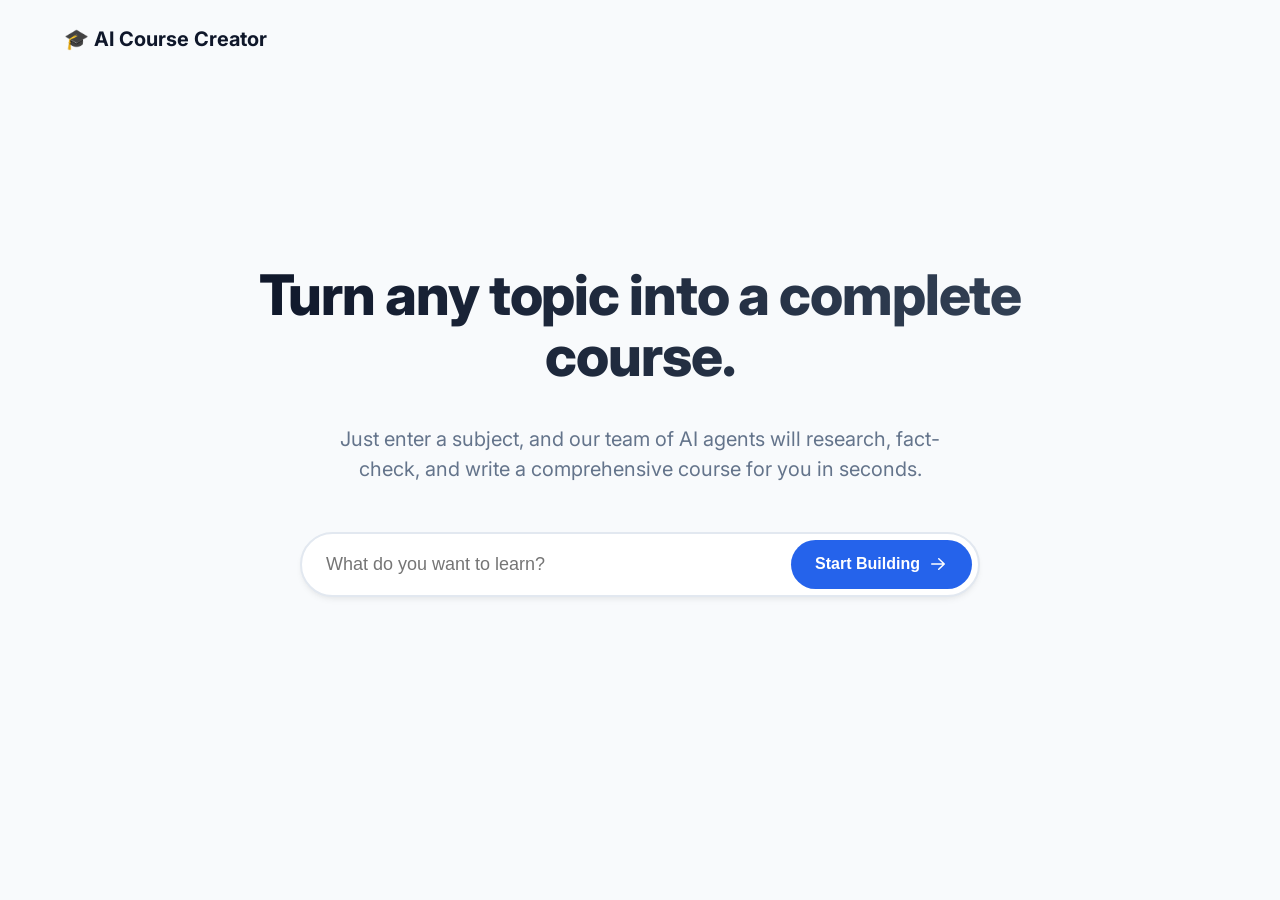
<file: app/frontend/index.html>
<!DOCTYPE html>
<html lang="en">
<head>
    <meta charset="UTF-8">
    <meta name="viewport" content="width=device-width, initial-scale=1.0">
    <title>AI Course Creator - Build a Course in Minutes</title>
    <link rel="preconnect" href="https://fonts.googleapis.com">
    <link rel="preconnect" href="https://fonts.gstatic.com" crossorigin>
    <link href="https://fonts.googleapis.com/css2?family=Inter:wght@400;500;700&display=swap" rel="stylesheet">
    <link rel="stylesheet" href="style.css">
</head>
<body class="landing-page">
    <div class="container">
        <header>
            <div class="logo">🎓 AI Course Creator</div>
        </header>
        <main class="hero-section">
            <h1>Turn any topic into a complete course.</h1>
            <p class="subtitle">Just enter a subject, and our team of AI agents will research, fact-check, and write a comprehensive course for you in seconds.</p>

            <form id="create-form" class="hero-form">
                <input type="text" id="topic-input" placeholder="What do you want to learn?" autocomplete="off" required>
                <button type="submit" id="create-button">
                    <span>Start Building</span>
                    <svg xmlns="http://www.w3.org/2000/svg" viewBox="0 0 20 20" fill="currentColor" class="w-5 h-5">
                        <path fill-rule="evenodd" d="M3 10a.75.75 0 01.75-.75h10.638L10.23 5.29a.75.75 0 111.04-1.08l5.5 5.25a.75.75 0 010 1.08l-5.5 5.25a.75.75 0 11-1.04-1.08l4.158-3.96H3.75A.75.75 0 013 10z" clip-rule="evenodd" />
                    </svg>
                </button>
            </form>

            <div id="progress-container" class="progress-container hidden">
                <div class="agent-status">
                    <div class="status-icon">
                        <div class="spinner"></div>
                    </div>
                    <div id="status-text" class="status-text">Initializing AI squad...</div>
                </div>
                <div class="progress-steps">
                    <div class="step" id="step-researcher">
                        <div class="step-icon">🔍</div>
                        <div class="step-label">Researching</div>
                    </div>
                    <div class="step" id="step-judge">
                        <div class="step-icon">⚖️</div>
                        <div class="step-label">Fact-Checking</div>
                    </div>
                    <div class="step" id="step-builder">
                        <div class="step-icon">✍️</div>
                        <div class="step-label">Writing</div>
                    </div>
                </div>
            </div>
        </main>
    </div>
    <script src="app.js"></script>
</body>
</html>
</file>
<file: app/frontend/style.css>
:root {
    --primary-color: #2563eb;
    --primary-hover: #1d4ed8;
    --bg-color: #f8fafc;
    --text-color: #0f172a;
    --text-muted: #64748b;
    --border-color: #e2e8f0;
}

* {
    box-sizing: border-box;
}

body {
    font-family: 'Inter', sans-serif;
    background-color: var(--bg-color);
    color: var(--text-color);
    margin: 0;
    line-height: 1.5;
}

.container {
    max-width: 1200px;
    margin: 0 auto;
    padding: 0 24px;
    min-height: 100vh;
    display: flex;
    flex-direction: column;
}

/* --- Landing Page --- */
.landing-page header {
    padding: 24px 0;
    display: flex;
    justify-content: space-between;
    align-items: center;
}

.logo {
    font-size: 1.25rem;
    font-weight: 700;
    color: var(--text-color);
    display: flex;
    align-items: center;
    gap: 8px;
}

.hero-section {
    flex-grow: 1;
    display: flex;
    flex-direction: column;
    justify-content: center;
    align-items: center;
    text-align: center;
    padding-bottom: 10vh;
}

.hero-section h1 {
    font-size: 3.5rem;
    font-weight: 800;
    letter-spacing: -0.02em;
    line-height: 1.1;
    margin-bottom: 16px;
    max-width: 800px;
    background: linear-gradient(to right, #0f172a, #334155);
    -webkit-background-clip: text;
    -webkit-text-fill-color: transparent;
    background-clip: text;
}

.subtitle {
    font-size: 1.25rem;
    color: var(--text-muted);
    max-width: 600px;
    margin-bottom: 48px;
}

.hero-form {
    width: 100%;
    max-width: 680px;
    position: relative;
    margin-bottom: 64px;
}

#topic-input {
    width: 100%;
    padding: 20px 24px;
    padding-right: 170px;
    font-size: 1.125rem;
    border: 2px solid var(--border-color);
    border-radius: 100px;
    outline: none;
    transition: all 0.2s ease;
    box-shadow: 0 4px 6px -1px rgba(0, 0, 0, 0.05), 0 2px 4px -1px rgba(0, 0, 0, 0.03);
}

#topic-input:focus {
    border-color: var(--primary-color);
    box-shadow: 0 10px 15px -3px rgba(37, 99, 235, 0.1), 0 4px 6px -2px rgba(37, 99, 235, 0.05);
}

#create-button {
    position: absolute;
    right: 8px;
    top: 8px;
    bottom: 8px;
    padding: 0 24px;
    background-color: var(--primary-color);
    color: white;
    border: none;
    border-radius: 100px;
    font-size: 1rem;
    font-weight: 600;
    cursor: pointer;
    display: flex;
    align-items: center;
    gap: 8px;
    transition: background-color 0.2s;
}

#create-button:hover {
    background-color: var(--primary-hover);
}

#create-button:disabled {
    background-color: #94a3b8;
    cursor: not-allowed;
}

#create-button svg {
    width: 20px;
    height: 20px;
}

/* --- Progress Animation --- */
.progress-container {
    width: 100%;
    max-width: 500px;
    background: white;
    padding: 32px;
    border-radius: 24px;
    box-shadow: 0 20px 25px -5px rgba(0, 0, 0, 0.05), 0 10px 10px -5px rgba(0, 0, 0, 0.02);
    animation: slideUp 0.5s ease-out;
}

.progress-container.hidden {
    display: none;
}

@keyframes slideUp {
    from { opacity: 0; transform: translateY(20px); }
    to { opacity: 1; transform: translateY(0); }
}

.agent-status {
    display: flex;
    align-items: center;
    justify-content: center;
    gap: 12px;
    margin-bottom: 32px;
}

.status-text {
    font-size: 1.125rem;
    font-weight: 500;
    color: var(--text-color);
}

.spinner {
    width: 24px;
    height: 24px;
    border: 3px solid var(--border-color);
    border-top-color: var(--primary-color);
    border-radius: 50%;
    animation: spin 1s linear infinite;
}

@keyframes spin {
    to { transform: rotate(360deg); }
}

.progress-steps {
    display: flex;
    justify-content: space-between;
    position: relative;
}

.progress-steps::before {
    content: '';
    position: absolute;
    top: 24px;
    left: 40px;
    right: 40px;
    height: 2px;
    background-color: var(--border-color);
    z-index: 0;
}

.step {
    display: flex;
    flex-direction: column;
    align-items: center;
    gap: 12px;
    position: relative;
    z-index: 1;
    opacity: 0.5;
    transition: opacity 0.3s;
}

.step.active {
    opacity: 1;
}

.step-icon {
    width: 48px;
    height: 48px;
    background-color: white;
    border: 2px solid var(--border-color);
    border-radius: 50%;
    display: flex;
    align-items: center;
    justify-content: center;
    font-size: 1.5rem;
    transition: all 0.3s;
}

.step.active .step-icon {
    border-color: var(--primary-color);
    background-color: #eff6ff;
    transform: scale(1.1);
}

.step-label {
    font-size: 0.875rem;
    font-weight: 500;
    color: var(--text-muted);
}

.step.active .step-label {
    color: var(--primary-color);
}

/* --- Course Page --- */
.course-page {
    background-color: #fff;
}

.course-container {
    max-width: 1200px;
    margin: 0 auto;
    padding: 0 24px;
}

.course-header {
    padding: 24px 0;
    display: flex;
    justify-content: space-between;
    align-items: center;
    border-bottom: 1px solid var(--border-color);
}

.back-link {
    color: var(--text-muted);
    text-decoration: none;
    font-weight: 500;
    transition: color 0.2s;
}

.back-link:hover {
    color: var(--primary-color);
}

.course-layout {
    display: flex;
    gap: 64px;
    padding: 48px 0;
    align-items: flex-start;
}

.course-sidebar {
    width: 250px;
    flex-shrink: 0;
    position: sticky;
    top: 48px;
}

.toc-title {
    font-size: 0.875rem;
    text-transform: uppercase;
    letter-spacing: 0.05em;
    font-weight: 700;
    color: var(--text-muted);
    margin-bottom: 16px;
}

.toc-list {
    list-style: none;
    padding: 0;
    margin: 0;
    display: flex;
    flex-direction: column;
    gap: 12px;
}

.toc-link {
    color: var(--text-color);
    text-decoration: none;
    font-size: 0.95rem;
    transition: color 0.2s;
    display: block;
    padding-left: 12px;
    border-left: 2px solid transparent;
}

.toc-link:hover, .toc-link.active {
    color: var(--primary-color);
    border-left-color: var(--primary-color);
}

.course-main {
    flex-grow: 1;
    max-width: 750px;
}

.course-content {
    font-family: 'Merriweather', serif;
    font-size: 1.125rem;
    line-height: 1.8;
    color: #334155;
}

.course-content h1 {
    font-family: 'Inter', sans-serif;
    font-size: 3rem;
    font-weight: 800;
    line-height: 1.2;
    margin-bottom: 1.5em;
    color: #0f172a;
}

.course-content h2 {
    font-family: 'Inter', sans-serif;
    font-size: 1.875rem;
    font-weight: 700;
    margin-top: 2em;
    margin-bottom: 0.8em;
    color: #0f172a;
    scroll-margin-top: 2em;
}

.course-content h3 {
    font-family: 'Inter', sans-serif;
    font-size: 1.5rem;
    font-weight: 600;
    margin-top: 1.5em;
    margin-bottom: 0.6em;
    color: #1e293b;
}

.course-content p {
    margin-bottom: 1.5em;
}

.course-content ul, .course-content ol {
    margin-bottom: 1.5em;
    padding-left: 1.5em;
}

.course-content li {
    margin-bottom: 0.5em;
}

.loading-course {
    text-align: center;
    color: var(--text-muted);
    font-family: 'Inter', sans-serif;
    padding: 48px 0;
}
</file>
